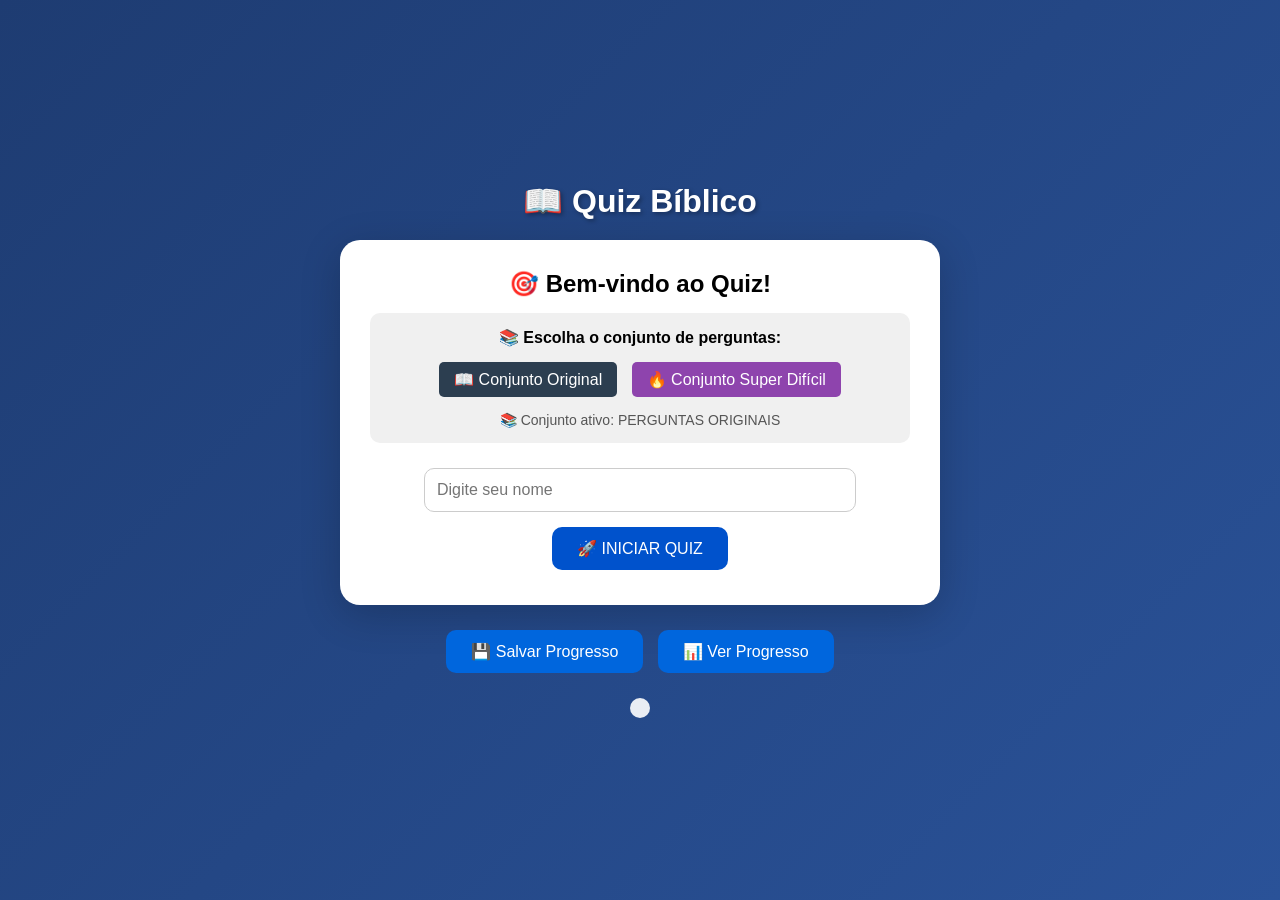
<file: index.html>
<!DOCTYPE html>
<html lang="pt-BR">
<head>
  <meta charset="UTF-8" />
  <meta name="viewport" content="width=device-width, initial-scale=1.0, user-scalable=yes" />
  <link rel="manifest" href="manifest.json" />
  <link rel="stylesheet" href="style.css">
  <title>Quiz Bíblico</title>
  </head>
<body>

  <h1>📖 Quiz Bíblico</h1>

  <!-- TELA INICIAL -->
  <div id="start-screen">
    <h2>🎯 Bem-vindo ao Quiz!</h2>
    
    <!-- SELETOR DE CONJUNTO DE PERGUNTAS -->
    <div style="margin: 15px 0; padding: 15px; background: #f0f0f0; border-radius: 10px;">
      <label style="font-weight: bold;">📚 Escolha o conjunto de perguntas:</label>
      <div style="margin-top: 10px;">
        <button id="btn-original" style="margin: 5px; padding: 8px 15px; background: #2c3e50; color: white; border: none; border-radius: 5px; cursor: pointer;">📖 Conjunto Original</button>
        <button id="btn-new" style="margin: 5px; padding: 8px 15px; background: #8e44ad; color: white; border: none; border-radius: 5px; cursor: pointer;">🔥 Conjunto Super Difícil</button>
      </div>
      <p id="conjunto-info" style="margin-top: 10px; font-size: 14px; color: #555;">📚 Conjunto ativo: PERGUNTAS ORIGINAIS</p>
    </div>
    
    <input type="text" id="usuario" placeholder="Digite seu nome" />
    <br />
    <button id="start-btn">🚀 INICIAR QUIZ</button>
  </div>

  <!-- TELA DO QUIZ -->
  <div id="quiz-container" class="hidden">
    <div id="phase-info"></div>
    <div id="question"></div>
    <div id="answers"></div>
    <button id="next-btn" class="hidden">➡️ Próxima Pergunta</button>
    <button id="next-phase-btn" class="hidden">🎯 Avançar para a Próxima Fase</button>
    <div id="result" class="hidden"></div>
  </div>

  <div class="progresso">
    <button class="action" onclick="salvarProgresso()">💾 Salvar Progresso</button>
    <button class="action" onclick="consultarProgresso()">📊 Ver Progresso</button>
  </div>
  <div id="progresso-info" style="margin-top: 20px; font-size: 18px;"></div>
  </body>

  <script src="script.js"></script>

  <script>
     if ('serviceWorker' in navigator) {
      window.addEventListener('load', () => {
        navigator.serviceWorker.register('service-worker.js')
          .then((registration) => {
            console.log('Service Worker registrado com sucesso: ', registration);
          })
          .catch((error) => {
            console.log('Erro ao registrar o Service Worker: ', error);
          });
      });
    }
  </script>
<script>
  // ============================================
// DETECTOR DE SAÍDA IMEDIATA DO QUIZ
// ============================================

(function() {
    const WEBHOOK_URL = "https://script.google.com/macros/s/SEU_ID_AQUI/exec"; // ⚠️ COLOQUE SEU URL!
    let saidaJaRegistrada = false;
    let horarioInicio = Date.now();
    
    // Função principal para registrar saída
    function registrarSaida(motivo) {
        if (saidaJaRegistrada) return;
        
        const nome = localStorage.getItem("usuario") || sessionStorage.getItem("usuario") || "Anônimo";
        
        // Só registra se tiver nome (jogador começou o quiz)
        if (nome === "Anônimo") {
            console.log("⚠️ Visitante sem nome - não registrando saída");
            return;
        }
        
        saidaJaRegistrada = true;
        
        const dadosSaida = {
            tipo: "SAIU_DO_JOGO",
            nome: nome,
            motivo: motivo,
            fase_atual: typeof currentPhase !== 'undefined' ? currentPhase : 
                       localStorage.getItem("fase_atual") || 1,
            pontuacao_atual: typeof score !== 'undefined' ? score : 
                            localStorage.getItem("pontuacao") || 0,
            tempo_total: Math.floor((Date.now() - horarioInicio) / 1000),
            conjunto_ativo: typeof activeQuestionSet !== 'undefined' ? activeQuestionSet : 
                           localStorage.getItem("conjunto") || "original",
            url: window.location.href,
            navegador: navigator.userAgent,
            timestamp: Date.now()
        };
        
        console.log(`🚪 SAÍDA DETECTADA: ${nome} - Motivo: ${motivo}`);
        
        // MÉTODO 1: sendBeacon (mais confiável para fechamento)
        if (navigator.sendBeacon) {
            const blob = new Blob([JSON.stringify(dadosSaida)], {type: "application/json"});
            const enviado = navigator.sendBeacon(WEBHOOK_URL, blob);
            console.log(`📡 sendBeacon: ${enviado ? "enviado" : "falhou"}`);
        }
        
        // MÉTODO 2: fetch normal (fallback)
        fetch(WEBHOOK_URL, {
            method: "POST",
            mode: "no-cors",
            keepalive: true,
            headers: { "Content-Type": "application/json" },
            body: JSON.stringify(dadosSaida)
        }).catch(erro => console.log("Erro no fetch:", erro));
        
        // Armazenar localmente (backup)
        const saidasBackup = JSON.parse(localStorage.getItem("saidas_backup") || "[]");
        saidasBackup.push(dadosSaida);
        localStorage.setItem("saidas_backup", JSON.stringify(saidasBackup.slice(-50)));
    }
    
    // ============================================
    // EVENTOS QUE DETECTAM SAÍDA
    // ============================================
    
    // 1. Fechar aba ou recarregar página (MAIS IMPORTANTE)
    window.addEventListener("beforeunload", function() {
        registrarSaida("fechou_aba_ou_recarregou");
    });
    
    // 2. Página sendo descarregada
    window.addEventListener("pagehide", function() {
        registrarSaida("pagehide");
    });
    
    // 3. Unload da página
    window.addEventListener("unload", function() {
        registrarSaida("unload");
    });
    
    // 4. Aba ficou invisível (perdeu foco)
    let timeoutOculto;
    document.addEventListener("visibilitychange", function() {
        if (document.hidden) {
            console.log("👁️ Aba ficou oculta");
            // Se ficar oculta por mais de 5 segundos, considerar como saída potencial
            timeoutOculto = setTimeout(function() {
                if (document.hidden && !saidaJaRegistrada) {
                    registrarSaida("aba_oculta_prolongada");
                }
            }, 5000);
        } else {
            if (timeoutOculto) clearTimeout(timeoutOculto);
            console.log("👁️ Aba visível novamente");
            saidaJaRegistrada = false; // Reset se voltou
        }
    });
    
    // 5. App minimizado (mobile)
    window.addEventListener("blur", function() {
        console.log("📱 App perdeu foco");
        setTimeout(function() {
            if (document.hidden && !saidaJaRegistrada) {
                registrarSaida("app_minimizado");
            }
        }, 3000);
    });
    
    // 6. Para Android Chrome
    if (window.onpause !== undefined) {
        window.addEventListener("pause", function() {
            registrarSaida("app_pausado_android");
        });
    }
    
    // 7. Perdeu conexão com internet
    window.addEventListener("offline", function() {
        registrarSaida("perdeu_conexao");
    });
    
    // 8. Botão manual de saída (opcional)
    window.criarBotaoSaidaManual = function() {
        const botao = document.createElement("button");
        botao.textContent = "🚪 Sair do Quiz";
        botao.style.position = "fixed";
        botao.style.bottom = "10px";
        botao.style.right = "10px";
        botao.style.backgroundColor = "#FF5722";
        botao.style.color = "white";
        botao.style.border = "none";
        botao.style.padding = "10px 15px";
        botao.style.borderRadius = "5px";
        botao.style.cursor = "pointer";
        botao.style.zIndex = "9999";
        botao.style.fontSize = "14px";
        
        botao.onclick = function() {
            registrarSaida("botao_sair_manual");
            if (confirm("Tem certeza que deseja sair do quiz?")) {
                window.close();
                window.location.href = "about:blank";
            }
        };
        
        document.body.appendChild(botao);
    };
    
    // Resetar ao iniciar o quiz
    window.resetarDetectorSaida = function() {
        saidaJaRegistrada = false;
        horarioInicio = Date.now();
        console.log("🔄 Detector de saída resetado");
    };
    
    // Iniciar heartbeat (opcional - para saber que o jogador está ativo)
    let intervaloHeartbeat;
    function iniciarHeartbeat() {
        if (intervaloHeartbeat) clearInterval(intervaloHeartbeat);
        
        intervaloHeartbeat = setInterval(function() {
            const nome = localStorage.getItem("usuario");
            if (nome && nome !== "Anônimo" && !saidaJaRegistrada) {
                fetch(WEBHOOK_URL, {
                    method: "POST",
                    mode: "no-cors",
                    keepalive: true,
                    body: JSON.stringify({
                        tipo: "HEARTBEAT",
                        nome: nome,
                        fase_atual: typeof currentPhase !== 'undefined' ? currentPhase : 1,
                        pontuacao_atual: typeof score !== 'undefined' ? score : 0,
                        timestamp: Date.now()
                    })
                }).catch(e => console.log("Heartbeat error:", e));
            }
        }, 30000); // A cada 30 segundos
    }
    
    // Iniciar heartbeat automaticamente
    iniciarHeartbeat();
    
    // Expor funções globalmente
    window.detectorSaida = {
        registrar: registrarSaida,
        resetar: window.resetarDetectorSaida,
        criarBotao: window.criarBotaoSaidaManual
    };
    
    console.log("✅ Detector de saída imediata inicializado!");
})();

// Integrar com seu quiz existente
// Chame esta função quando o jogador começar o quiz
function iniciarMonitoramentoSaida(nomeJogador) {
    if (nomeJogador) {
        localStorage.setItem("usuario", nomeJogador);
        if (window.detectorSaida && window.detectorSaida.resetar) {
            window.detectorSaida.resetar();
        }
        console.log(`🎮 Monitoramento iniciado para: ${nomeJogador}`);
    }
}

// Se quiser o botão de saída manual, descomente:
// window.detectorSaida.criarBotao();
</script>
  
</html>
</file>
<file: style.css>
* {
      margin: 0;
      padding: 0;
      box-sizing: border-box;
    }

    body {
      font-family: Arial, Helvetica, sans-serif;
      background: linear-gradient(135deg, #1e3c72, #2a5298);
      min-height: 100vh;
      display: flex;
      flex-direction: column;
      align-items: center;
      justify-content: center;
      padding: 20px;
    }

    h1 {
      color: white;
      text-shadow: 2px 2px 4px rgba(0,0,0,0.3);
      margin-bottom: 20px;
    }

    #start-screen, #quiz-container {
      background: white;
      border-radius: 20px;
      padding: 30px;
      max-width: 600px;
      width: 100%;
      box-shadow: 0 10px 40px rgba(0,0,0,0.2);
      text-align: center;
    }

    .hidden {
      display: none !important;
    }

    #question {
      font-size: 1.3rem;
      font-weight: bold;
      margin-bottom: 25px;
      line-height: 1.4;
    }

    #answers {
      display: flex;
      flex-direction: column;
      gap: 12px;
      margin-bottom: 20px;
    }

    #answers button {
      padding: 12px 15px;
      font-size: 1rem;
      border: none;
      border-radius: 10px;
      background: #0052cc;
      color: white;
      cursor: pointer;
      transition: all 0.2s;
      text-align: left;
    }

    #answers button:hover {
      background: #0044aa;
      transform: scale(1.01);
    }

    button {
      background: #0052cc;
      color: white;
      border: none;
      padding: 12px 25px;
      font-size: 1rem;
      border-radius: 10px;
      cursor: pointer;
      margin: 5px;
      transition: 0.2s;
    }

    button:hover {
      background: #003d99;
      transform: scale(1.02);
    }

    #next-btn, #next-phase-btn {
      background: #0077ff;
      margin-top: 10px;
    }

    #next-btn:hover, #next-phase-btn:hover {
      background: #0052cc;
    }

    #result {
      margin-top: 20px;
      padding: 15px;
      border-radius: 10px;
      font-weight: bold;
    }

    #phase-info {
      font-size: 0.9rem;
      color: #666;
      margin-bottom: 15px;
      font-weight: bold;
    }

    .progresso {
      margin-top: 20px;
      text-align: center;
    }

    .progresso button.action {
      background: #0066dd;
      margin: 5px;
    }

    .progresso button.action:hover {
      background: #0052cc;
    }

    #progresso-info {
      background: rgba(255,255,255,0.9);
      padding: 10px;
      border-radius: 10px;
      margin-top: 15px;
      text-align: center;
      font-size: 14px;
    }

    input {
      padding: 12px;
      font-size: 1rem;
      border-radius: 10px;
      border: 1px solid #ccc;
      width: 80%;
      margin: 10px 0;
    }

    @media (max-width: 600px) {
      #start-screen, #quiz-container {
        padding: 20px;
      }
      #question {
        font-size: 1.1rem;
      }
    }
</file>
